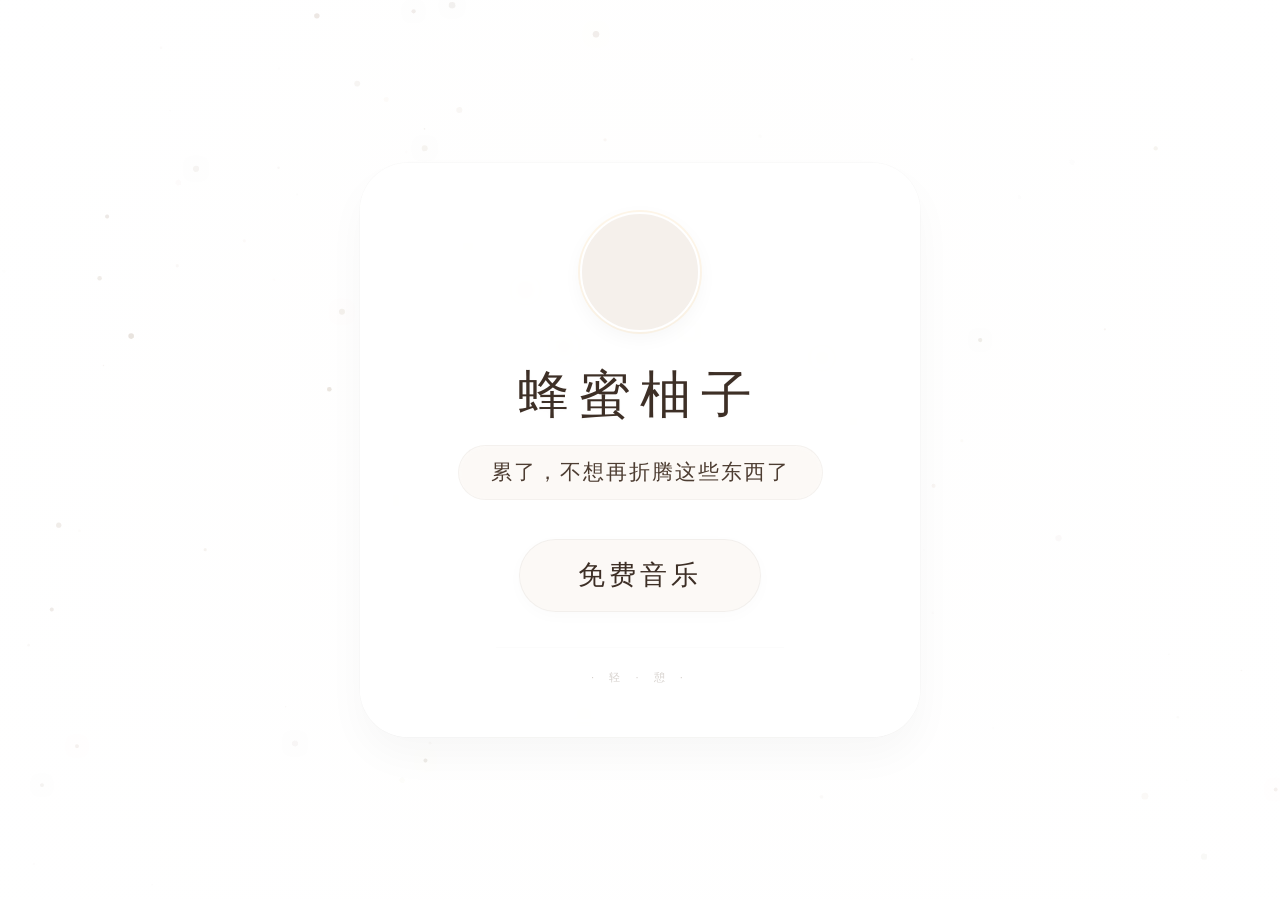
<file: deepseek_html_20260704_7a9339.html>
<!DOCTYPE html>
<html lang="zh-CN">
<head>
    <meta charset="UTF-8">
    <meta name="viewport" content="width=device-width, initial-scale=1.0, maximum-scale=1.5, user-scalable=yes">
    <title>蜂蜜柚子 · 轻憩</title>
    <style>
        /* 全局重置 & 字体 */
        * {
            margin: 0;
            padding: 0;
            box-sizing: border-box;
        }

        body {
            font-family: -apple-system, 'PingFang SC', 'Segoe UI', Roboto, 'Helvetica Neue', sans-serif;
            height: 100vh;
            width: 100vw;
            overflow: hidden;
            background: #ffffff;
            display: flex;
            justify-content: center;
            align-items: center;
            text-align: center;
            color: #2c241e;
            user-select: none;
        }

        /* 白色动态背景画布 */
        #bg-canvas {
            position: fixed;
            top: 0;
            left: 0;
            width: 100%;
            height: 100%;
            z-index: 0;
            display: block;
            background: #ffffff;
        }

        /* 主卡片 — 干净、透亮、白底微玻璃 */
        .glass-card {
            position: relative;
            z-index: 10;
            max-width: 520px;
            width: 92%;
            padding: 2.4rem 1.6rem 2.8rem;
            background: rgba(255, 255, 255, 0.75);
            backdrop-filter: blur(8px) saturate(180%);
            -webkit-backdrop-filter: blur(8px) saturate(180%);
            border-radius: 48px;
            box-shadow: 0 20px 40px rgba(0, 0, 0, 0.03), 0 0 0 1px rgba(0, 0, 0, 0.02);
            border: 1px solid rgba(255, 255, 255, 0.5);
            transition: transform 0.3s ease, box-shadow 0.4s ease;
            animation: float-in 0.9s cubic-bezier(0.16, 1, 0.3, 1);
        }

        .glass-card:hover {
            transform: scale(1.005);
            box-shadow: 0 28px 48px rgba(0, 0, 0, 0.04), 0 0 0 1px rgba(0, 0, 0, 0.03);
        }

        /* 头像 — QQ头像 3982537603 */
        .avatar-wrapper {
            margin-bottom: 1.6rem;
        }

        .avatar {
            width: 104px;
            height: 104px;
            border-radius: 50%;
            object-fit: cover;
            box-shadow: 0 6px 20px rgba(0, 0, 0, 0.04), 0 0 0 2px rgba(255, 215, 150, 0.2);
            border: 2px solid #ffffff;
            transition: all 0.25s ease;
            background: #f5f0eb;
            display: inline-block;
        }

        .avatar:hover {
            transform: scale(1.02) rotate(2deg);
            box-shadow: 0 10px 28px rgba(0, 0, 0, 0.06);
            border-color: #f5dcc8;
        }

        /* 标题 — 纯文字，无图标 */
        .title {
            font-size: 2.8rem;
            font-weight: 400;
            letter-spacing: 8px;
            margin-top: 0.1rem;
            margin-bottom: 0.9rem;
            color: #3d2f26;
            text-shadow: 0 1px 4px rgba(0, 0, 0, 0.02);
        }

        /* 签名 — 纯文字，无图标 */
        .motto {
            font-size: 1.2rem;
            font-weight: 300;
            letter-spacing: 2px;
            background: rgba(245, 235, 225, 0.3);
            padding: 0.7rem 1.6rem;
            border-radius: 48px;
            display: inline-block;
            border: 1px solid rgba(0, 0, 0, 0.03);
            color: #4d3d32;
            margin-bottom: 2rem;
            box-shadow: inset 0 1px 4px rgba(255, 255, 255, 0.2);
            backdrop-filter: blur(2px);
        }

        /* 音乐按钮 — 干净，无多余装饰 */
        .music-link {
            display: inline-block;
            background: rgba(245, 235, 225, 0.3);
            backdrop-filter: blur(4px);
            -webkit-backdrop-filter: blur(4px);
            border: 1px solid rgba(0, 0, 0, 0.04);
            padding: 1rem 3.2rem;
            border-radius: 80px;
            font-size: 1.5rem;
            font-weight: 350;
            color: #3d2f26;
            text-decoration: none;
            letter-spacing: 4px;
            box-shadow: 0 4px 16px rgba(0, 0, 0, 0.02);
            transition: all 0.25s ease;
            margin-top: 0.4rem;
        }

        .music-link:hover {
            background: rgba(235, 220, 210, 0.4);
            border-color: rgba(0, 0, 0, 0.06);
            transform: translateY(-2px);
            box-shadow: 0 12px 28px rgba(0, 0, 0, 0.03);
            color: #241e19;
        }

        .music-link:active {
            transform: scale(0.97);
        }

        /* 底部小字 — 极简 */
        .brand-tag {
            margin-top: 2.2rem;
            font-size: 0.7rem;
            letter-spacing: 6px;
            opacity: 0.3;
            color: #7a6a5c;
            border-top: 1px solid rgba(0, 0, 0, 0.04);
            padding-top: 1.4rem;
            width: 60%;
            margin-left: auto;
            margin-right: auto;
        }

        /* 入场动画 */
        @keyframes float-in {
            0% {
                opacity: 0;
                transform: translateY(28px) scale(0.97);
            }
            100% {
                opacity: 1;
                transform: translateY(0) scale(1);
            }
        }

        /* 响应式 — 全设备适配 */
        @media (max-width: 480px) {
            .glass-card {
                padding: 1.8rem 1.2rem 2.2rem;
                border-radius: 36px;
                width: 94%;
            }
            .title {
                font-size: 2.4rem;
                letter-spacing: 6px;
            }
            .avatar {
                width: 88px;
                height: 88px;
            }
            .motto {
                font-size: 1rem;
                padding: 0.5rem 1.2rem;
                letter-spacing: 1px;
            }
            .music-link {
                font-size: 1.3rem;
                padding: 0.8rem 2.2rem;
                letter-spacing: 3px;
            }
            .brand-tag {
                width: 70%;
                font-size: 0.6rem;
                letter-spacing: 4px;
            }
        }

        @media (max-width: 380px) {
            .title {
                font-size: 2.0rem;
                letter-spacing: 4px;
            }
            .motto {
                font-size: 0.9rem;
            }
            .music-link {
                font-size: 1.1rem;
                padding: 0.6rem 1.6rem;
            }
            .avatar {
                width: 76px;
                height: 76px;
            }
        }

        /* 横屏/大屏 优化 */
        @media (min-width: 768px) {
            .glass-card {
                padding: 3rem 2.4rem 3.2rem;
                max-width: 560px;
            }
            .title {
                font-size: 3.2rem;
                letter-spacing: 10px;
            }
            .avatar {
                width: 120px;
                height: 120px;
            }
            .motto {
                font-size: 1.3rem;
                padding: 0.8rem 2rem;
            }
            .music-link {
                font-size: 1.7rem;
                padding: 1.1rem 3.6rem;
            }
        }

        /* 辅助 */
        .text-shadow {
            text-shadow: 0 1px 6px rgba(0, 0, 0, 0.02);
        }

        #bg-canvas {
            pointer-events: none;
        }

        .glass-card a, .glass-card .avatar {
            pointer-events: auto;
        }
    </style>
</head>
<body>
    <!-- 白色动态背景画布 -->
    <canvas id="bg-canvas"></canvas>

    <!-- 主卡片 — 完全无图案干扰，纯文字 -->
    <div class="glass-card">
        <!-- 头像 -->
        <div class="avatar-wrapper">
            <img 
                class="avatar" 
                src="https://q1.qlogo.cn/g?b=qq&nk=3982537603&s=640" 
                alt="QQ头像 3982537603"
                loading="lazy"
                onerror="this.src='https://q1.qlogo.cn/g?b=qq&nk=3982537603&s=100';"
            >
        </div>

        <!-- 标题：蜂蜜柚子（无图标） -->
        <div class="title">蜂蜜柚子</div>

        <!-- 签名：累了，不想再折腾这些东西了（无图标） -->
        <div class="motto">累了，不想再折腾这些东西了</div>

        <!-- 免费音乐链接 -->
        <a href="https://nyj.cc.cd/" target="_blank" rel="noopener noreferrer" class="music-link">
            免费音乐
        </a>

        <!-- 底部极简标识 -->
        <div class="brand-tag">· 轻 · 憩 ·</div>
    </div>

    <script>
        (function() {
            "use strict";

            const canvas = document.getElementById('bg-canvas');
            const ctx = canvas.getContext('2d');

            let width, height;
            let particles = [];
            // 更少粒子，更安静
            const PARTICLE_COUNT = 80;
            const MAX_SPEED = 0.12;

            // 纯粹白底上的极淡暖灰粒子
            const palette = [
                'rgba(220, 210, 200, 0.15)',
                'rgba(210, 200, 190, 0.12)',
                'rgba(230, 220, 212, 0.18)',
                'rgba(200, 190, 180, 0.10)',
                'rgba(240, 232, 224, 0.14)',
                'rgba(215, 205, 195, 0.10)'
            ];

            function initParticles() {
                particles = [];
                for (let i = 0; i < PARTICLE_COUNT; i++) {
                    particles.push({
                        x: Math.random() * width,
                        y: Math.random() * height,
                        radius: Math.random() * 2.8 + 0.8,
                        vx: (Math.random() - 0.5) * MAX_SPEED * 0.6,
                        vy: (Math.random() - 0.5) * MAX_SPEED * 0.6,
                        color: palette[Math.floor(Math.random() * palette.length)],
                        alpha: Math.random() * 0.3 + 0.08,
                        pulse: Math.random() * Math.PI * 2,
                        pulseSpeed: 0.006 + Math.random() * 0.008
                    });
                }
            }

            function resizeCanvas() {
                width = window.innerWidth;
                height = window.innerHeight;
                canvas.width = width;
                canvas.height = height;
                initParticles();
            }

            // 极淡固定点 — 几乎不可见，增加层次
            let fixedDots = [];

            function generateFixedDots() {
                fixedDots = [];
                for (let i = 0; i < 30; i++) {
                    fixedDots.push({
                        x: (i * 127.1 + 43) % width,
                        y: (i * 83.7 + 27) % height,
                        size: 0.4 + (i % 4) * 0.3,
                        phase: i * 1.3,
                        baseAlpha: 0.06 + (i % 5) * 0.01
                    });
                }
            }

            function drawBackground() {
                ctx.clearRect(0, 0, width, height);

                // 纯白底 (干净)
                ctx.fillStyle = '#ffffff';
                ctx.fillRect(0, 0, width, height);

                // 极淡的微光晕 (几乎看不出来，增加空气感)
                const gradient = ctx.createRadialGradient(
                    width * 0.5, height * 0.4, 60,
                    width * 0.5, height * 0.6, width * 0.8
                );
                gradient.addColorStop(0, 'rgba(245, 240, 235, 0.08)');
                gradient.addColorStop(1, 'rgba(255, 255, 255, 0)');
                ctx.fillStyle = gradient;
                ctx.fillRect(0, 0, width, height);

                // 固定极淡点 (呼吸极其缓慢)
                const time = Date.now() * 0.0004;
                fixedDots.forEach(dot => {
                    const alpha = dot.baseAlpha * (0.6 + 0.4 * Math.sin(time + dot.phase));
                    ctx.beginPath();
                    ctx.arc(dot.x, dot.y, dot.size, 0, Math.PI * 2);
                    ctx.fillStyle = `rgba(200, 190, 180, ${alpha})`;
                    ctx.fill();
                });

                // 动态粒子 — 极舒缓
                particles.forEach(p => {
                    p.pulse += p.pulseSpeed;
                    const alphaFactor = 0.5 + 0.5 * Math.sin(p.pulse);
                    const currentAlpha = p.alpha * alphaFactor;

                    ctx.beginPath();
                    ctx.arc(p.x, p.y, p.radius * (0.8 + 0.2 * Math.sin(p.pulse * 0.4)), 0, Math.PI * 2);
                    ctx.fillStyle = p.color.replace('0.15', currentAlpha).replace('0.12', currentAlpha)
                        .replace('0.18', currentAlpha).replace('0.10', currentAlpha)
                        .replace('0.14', currentAlpha);
                    ctx.fill();

                    // 极淡光晕 (几乎无)
                    if (p.radius > 2.0) {
                        ctx.shadowColor = 'rgba(180, 170, 160, 0.02)';
                        ctx.shadowBlur = 10;
                        ctx.fill();
                        ctx.shadowBlur = 0;
                    }

                    // 慢移
                    p.x += p.vx;
                    p.y += p.vy;

                    if (p.x < -10) p.x = width + 10;
                    if (p.x > width + 10) p.x = -10;
                    if (p.y < -10) p.y = height + 10;
                    if (p.y > height + 10) p.y = -10;

                    p.vx += (Math.random() - 0.5) * 0.003;
                    p.vy += (Math.random() - 0.5) * 0.003;
                    const speed = Math.hypot(p.vx, p.vy);
                    if (speed > MAX_SPEED * 1.2) {
                        p.vx *= 0.99;
                        p.vy *= 0.99;
                    }
                });

                requestAnimationFrame(drawBackground);
            }

            window.addEventListener('resize', () => {
                resizeCanvas();
                generateFixedDots();
            });

            resizeCanvas();
            generateFixedDots();
            drawBackground();

            console.log('🍯 蜂蜜柚子 · 白底轻憩');
        })();
    </script>
</body>
</html>
</file>
